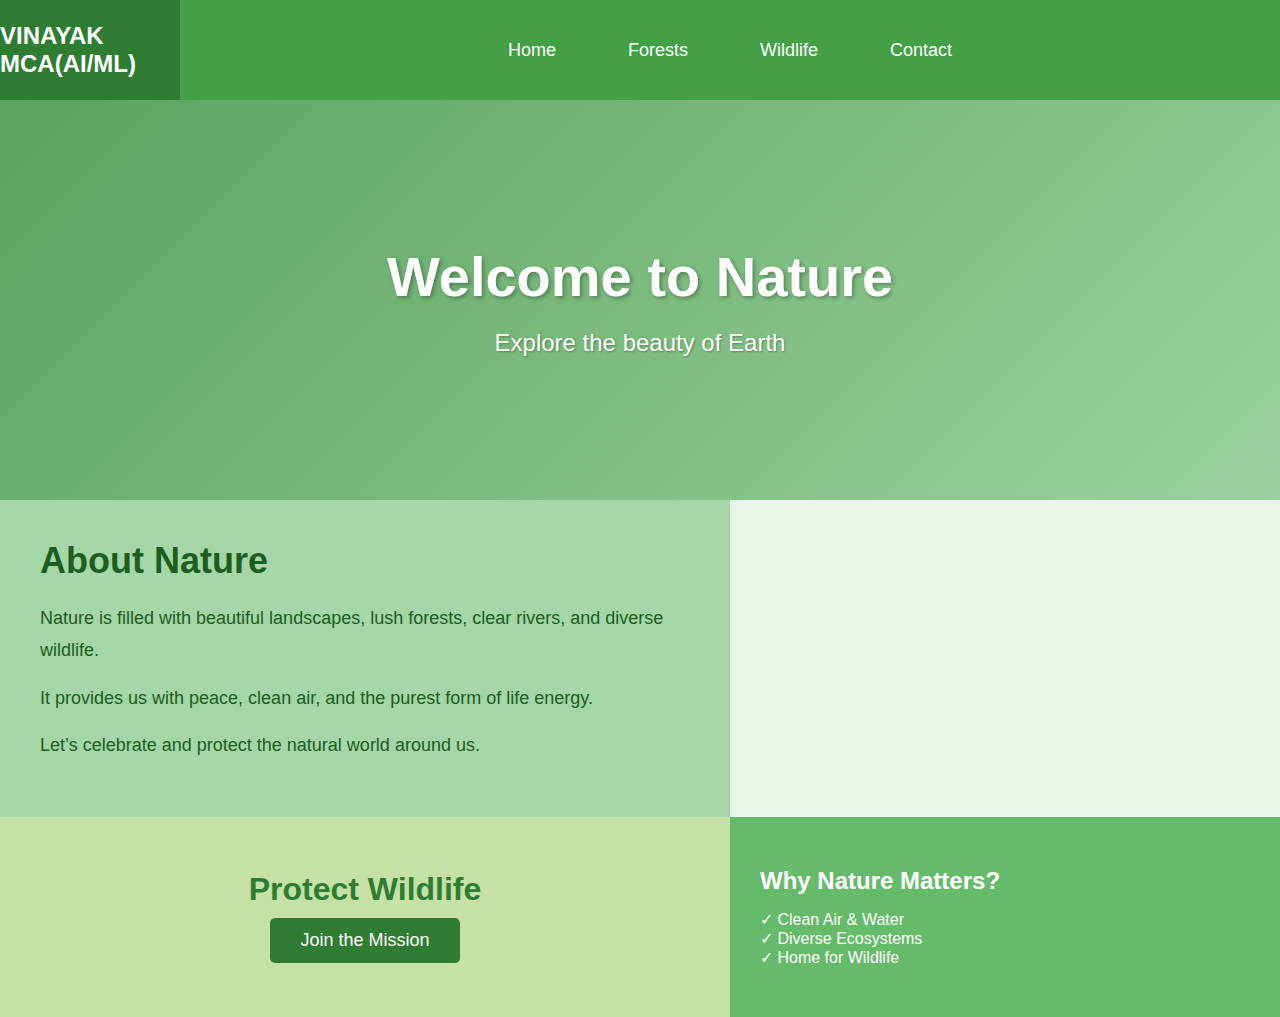
<file: index.html>
<!DOCTYPE html>
<html lang="en">
<head>
    <meta charset="UTF-8">
    <meta name="viewport" content="width=device-width, initial-scale=1.0">
    <title>Nature Grid Layout</title>
    <link rel="stylesheet" href="style.css">
</head>
<body>
    <div class="container">
        <div class="header">
            VINAYAK
            MCA(AI/ML)
        </div>
        
        <div class="menu">
            <a href="#home">Home</a>
            <a href="#about">Forests</a>
            <a href="#services">Wildlife</a>
            <a href="#contact">Contact</a>
        </div>
        
        <div class="hero">
            <div class="hero-text">
                <h1>Welcome to Nature</h1>
                <p>Explore the beauty of Earth</p>
            </div>
        </div>
        
        <div class="main">
            <h2>About Nature</h2>
            <p>Nature is filled with beautiful landscapes, lush forests, clear rivers, and diverse wildlife.</p>
            <p>It provides us with peace, clean air, and the purest form of life energy.</p>
            <p>Let’s celebrate and protect the natural world around us.</p>
        </div>
        
        <div class="image"></div>
        
        <div class="banner">
            <div class="banner-content">
                <h3>Protect Wildlife</h3>
                <button>Join the Mission</button>
            </div>
        </div>
        
        <div class="extra">
            <h3>Why Nature Matters?</h3>
            <p>✓ Clean Air & Water</p>
            <p>✓ Diverse Ecosystems</p>
            <p>✓ Home for Wildlife</p>
        </div>
    </div>
</body>
</html>
</file>
<file: style.css>
* {
            margin: 0;
            padding: 0;
            box-sizing: border-box;
        }

        body {
            font-family: 'Segoe UI', Tahoma, Geneva, Verdana, sans-serif;
            min-height: 100vh;
            background-color: #e8f5e9; /* light leaf green background */
            scroll-behavior: smooth; /* Add smooth scrolling */
        }

        /* Desktop Layout */
        .container {
            display: grid;
            grid-template-columns: 180px 1fr 1fr;
            grid-template-rows: 100px 400px 1fr 200px;
            min-height: 100vh;
        }

        .header {
            grid-column: 1 / 2;
            grid-row: 1 / 2;
            background-color: #2e7d32; /* deep green */
            color: white;
            display: flex;
            align-items: center;
            justify-content: center;
            font-size: 24px;
            font-weight: bold;
            position: sticky;
            top: 0;
            z-index: 100;
        }

        .menu {
            grid-column: 2 / 4;
            grid-row: 1 / 2;
            background-color: #43a047; /* green shade */
            display: flex;
            align-items: center;
            justify-content: center;
            gap: 40px;
            position: sticky;
            top: 0;
            z-index: 100;
        }

        .menu a {
            color: white;
            text-decoration: none;
            font-size: 18px;
            font-weight: 500;
            transition: transform 0.3s ease;
            padding: 8px 16px;
            border-radius: 4px;
        }

        .menu a:hover {
            transform: translateY(-3px);
            background-color: rgba(255, 255, 255, 0.2);
        }

        /* NATURE HERO */
        .hero {
            grid-column: 1 / 4;
            grid-row: 2 / 3;
            background: linear-gradient(135deg, rgba(56, 142, 60, 0.8), rgba(102, 187, 106, 0.6)),
                        url('https://images.unsplash.com/photo-1441974231531-c6227db76b6e?w=1200') center/cover;
            display: flex;
            align-items: center;
            justify-content: center;
            position: relative;
            overflow: hidden;
        }

        .hero-text {
            color: white;
            text-align: center;
            z-index: 1;
            animation: fadeInUp 1.5s ease;
        }

        .hero-text h1 {
            font-size: 56px;
            margin-bottom: 20px;
            text-shadow: 2px 2px 4px rgba(0,0,0,0.3);
        }

        .hero-text p {
            font-size: 24px;
            text-shadow: 1px 1px 2px rgba(0,0,0,0.3);
        }

        @keyframes fadeInUp {
            from {
                opacity: 0;
                transform: translateY(30px);
            }
            to {
                opacity: 1;
                transform: translateY(0);
            }
        }

        .main {
            grid-column: 1 / 3;
            grid-row: 3 / 4;
            background-color: #a5d6a7; /* soft green */
            color: #1b5e20;
            padding: 40px;
        }

        .main h2 {
            font-size: 36px;
            margin-bottom: 20px;
        }

        .main p {
            font-size: 18px;
            line-height: 1.8;
            margin-bottom: 15px;
        }

        /* NATURE IMAGE */
        .image {
            grid-column: 3 / 4;
            grid-row: 3 / 4;
            background: url('https://images.unsplash.com/photo-1502082553048-f009c37129b9?w=800') center/cover;
        }

        .extra {
            grid-column: 3 / 4;
            grid-row: 4 / 5;
            background-color: #66bb6a; /* green mint */
            color: white;
            padding: 30px;
            display: flex;
            flex-direction: column;
            justify-content: center;
        }

        .extra h3 {
            font-size: 24px;
            margin-bottom: 15px;
        }

        .extra p {
            font-size: 16px;
        }

        .banner {
            grid-column: 1 / 3;
            grid-row: 4 / 5;
            background-color: #c5e1a5;
            display: flex;
            align-items: center;
            justify-content: center;
            padding: 20px;
        }

        .banner-content {
            text-align: center;
        }

        .banner-content h3 {
            font-size: 32px;
            color: #2e7d32;
            margin-bottom: 10px;
        }

        .banner-content button {
            padding: 12px 30px;
            font-size: 18px;
            background-color: #2e7d32;
            color: white;
            border: none;
            border-radius: 5px;
            cursor: pointer;
            transition: all 0.3s ease;
        }

        .banner-content button:hover {
            background-color: #1b5e20;
            transform: scale(1.05);
        }

        /* Tablet Layout */
        @media (max-width: 1024px) {
            .container {
                grid-template-columns: 110px 1fr 1fr;
                grid-template-rows: 100px 350px 1fr 180px 180px;
            }

            .header {
                grid-column: 1 / 2;
                grid-row: 1 / 2;
            }

            .menu {
                grid-column: 1 / 2;
                grid-row: 2 / 5;
                flex-direction: column;
                gap: 20px;
            }

            .hero {
                grid-column: 2 / 4;
                grid-row: 1 / 3;
            }

            .hero-text h1 {
                font-size: 42px;
            }

            .hero-text p {
                font-size: 20px;
            }

            .main {
                grid-column: 2 / 4;
                grid-row: 3 / 4;
                padding: 30px;
            }

            .banner {
                grid-column: 2 / 4;
                grid-row: 4 / 5;
            }

            .extra {
                grid-column: 1 / 3;
                grid-row: 5 / 6;
            }

            .image {
                grid-column: 3 / 4;
                grid-row: 5 / 6;
            }
        }

        /* Mobile Layout */
        @media (max-width: 768px) {
            .container {
                grid-template-columns: 1fr;
                grid-template-rows: 80px 60px 300px auto 180px 150px 200px;
            }

            .header {
                grid-column: 1 / 2;
                grid-row: 1 / 2;
                font-size: 20px;
            }

            .menu {
                grid-column: 1 / 2;
                grid-row: 2 / 3;
                flex-direction: row;
                gap: 20px;
            }

            .menu a {
                font-size: 16px;
            }

            .hero {
                grid-column: 1 / 2;
                grid-row: 3 / 4;
            }

            .hero-text h1 {
                font-size: 32px;
            }

            .hero-text p {
                font-size: 16px;
            }

            .main {
                grid-column: 1 / 2;
                grid-row: 4 / 5;
                padding: 25px;
            }

            .main h2 {
                font-size: 28px;
            }

            .main p {
                font-size: 16px;
            }

            .banner {
                grid-column: 1 / 2;
                grid-row: 5 / 6;
            }

            .banner-content h3 {
                font-size: 24px;
            }

            .extra {
                grid-column: 1 / 2;
                grid-row: 6 / 7;
            }

            .image {
                grid-column: 1 / 2;
                grid-row: 7 / 8;
            }
        }
</file>
